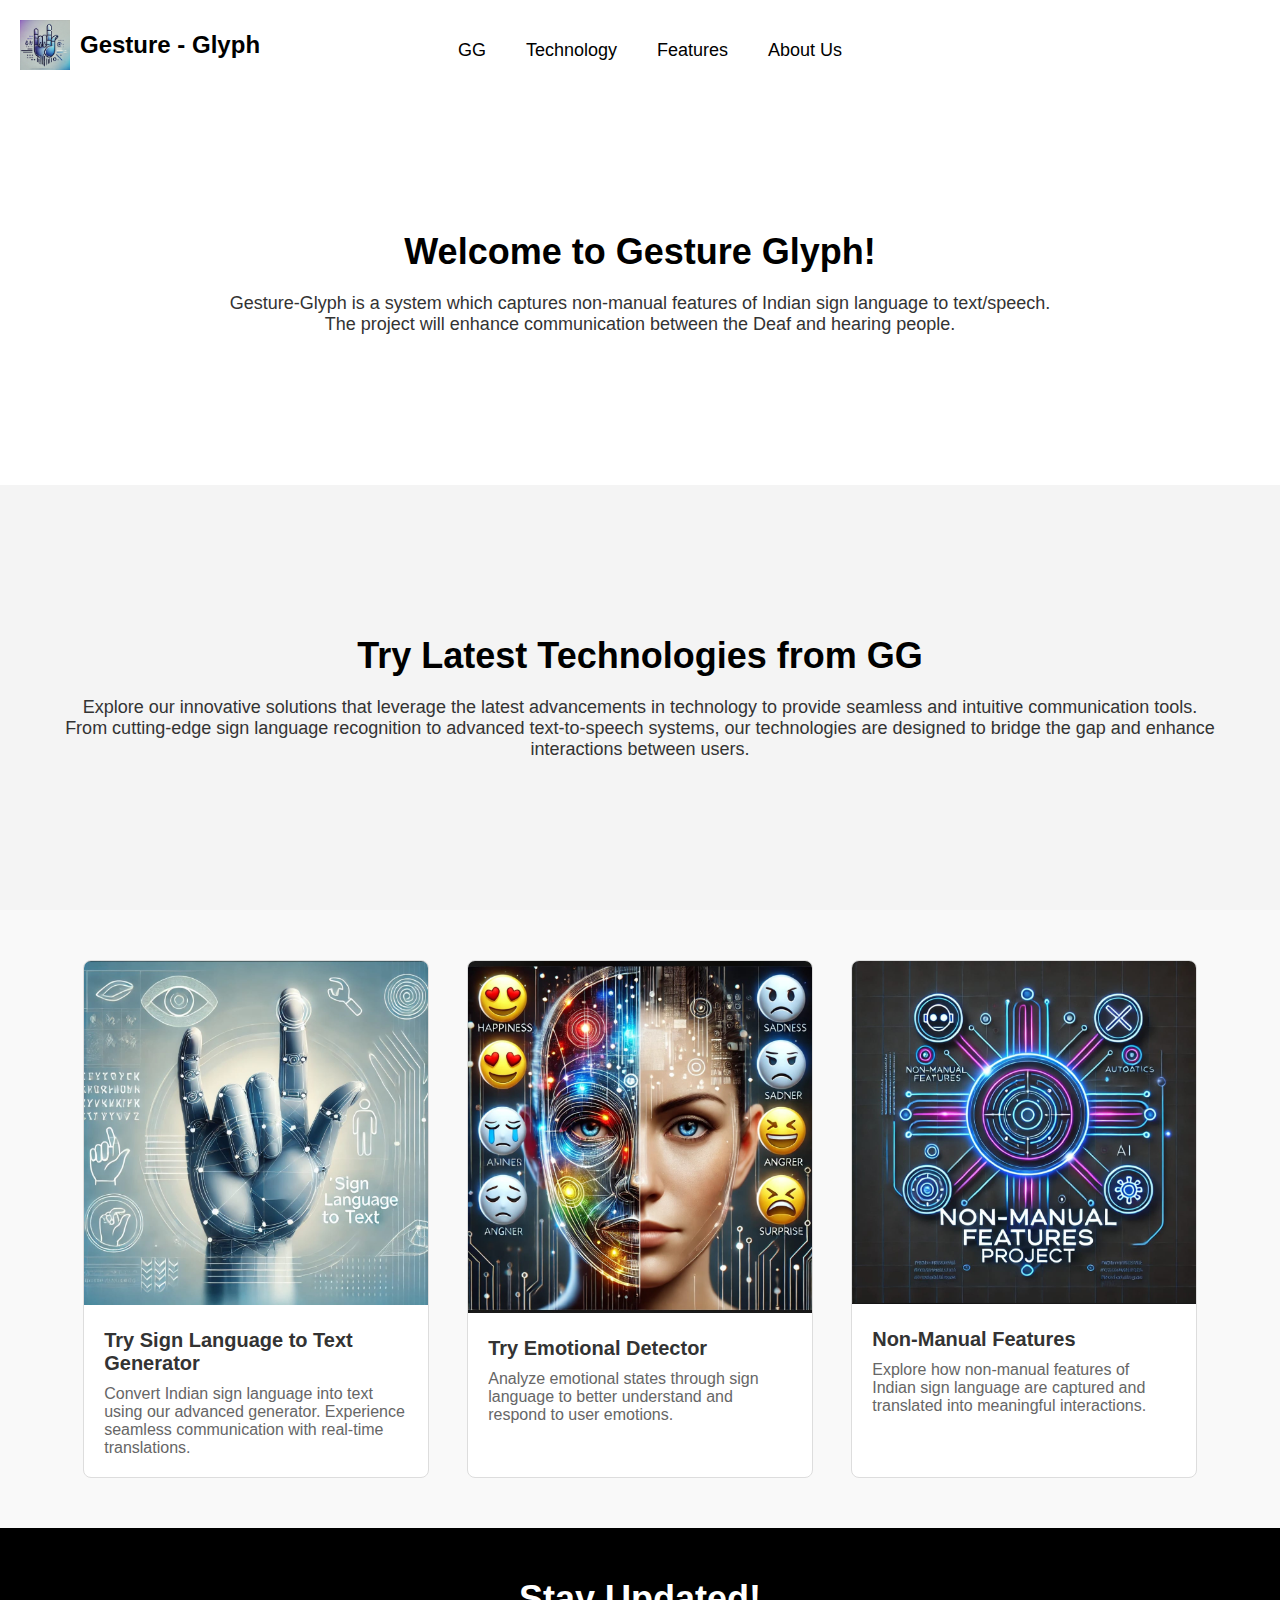
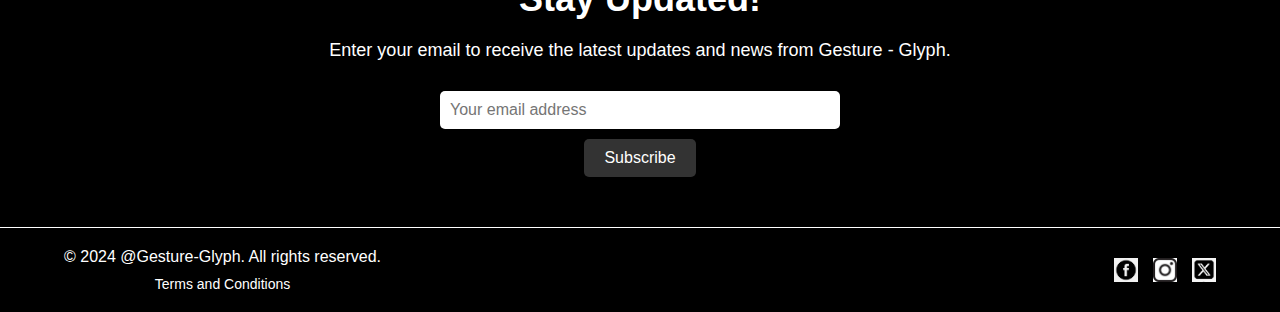
<file: index.html>
<!DOCTYPE html>
<html lang="en">
<head>
    <meta charset="UTF-8">
    <meta name="viewport" content="width=device-width, initial-scale=1.0">
    <title>Gesture - Glyph</title>
    <link rel="stylesheet" href="https://cdnjs.cloudflare.com/ajax/libs/font-awesome/4.7.0/css/font-awesome.min.css">
    <link rel="stylesheet" href="styles.css">
</head>
<body>
    <!-- Header Section -->
    <header>
        <div class="container">
            <div class="logo-container">
                <img src="LOGO.jpg" alt="Gesture Logo" class="logo">
                <h1 class="company-name">Gesture - Glyph</h1>
            </div>
            <!-- Navigation Bar -->
            <nav>
                <ul class="menu">
                    <li><a href="#gg-section" id="gg-link">GG</a></li>
                    <li><a href="technology.html" >Technology</a></li> <!-- Technology menu item -->
                    <li><a href="features.html">Features</a></li>
                    <li><a href="about.html">About Us</a></li>
                    
                </ul>
            </nav>
        </div>
    </header>

    <!-- GG Section -->
    <section id="gg-section" class="gg">
        <div class="gg-container">
            <h2 class="gg-title">Welcome to Gesture Glyph!</h2>
            <p class="gg-content">
                Gesture-Glyph is a system which captures non-manual features of Indian sign language to text/speech.<br>
                The project will enhance communication between the Deaf and hearing people.
            </p>
        </div>
    </section>
    <!-- Technology Section (Initially Hidden) -->

    <!-- Latest Technologies Section -->
    <section class="tech">
        <div class="tech-container">
            <h2 class="tech-title">Try Latest Technologies from GG</h2>
            <p class="tech-content">
                Explore our innovative solutions that leverage the latest advancements in technology to provide seamless and intuitive communication tools. From cutting-edge sign language recognition to advanced text-to-speech systems, our technologies are designed to bridge the gap and enhance interactions between users.
            </p>
        </div>
        
    </section>

    <!-- Options Section -->
    <section id="options-section" class="options">
        <div class="options-container">
            <div class="option-box">
                <img src="ST.jpg" alt="Sign Language to Text Generator" class="option-image">
                <div class="option-info">
                    <h3 class="option-title">Try Sign Language to Text Generator</h3>
                    <p class="option-description">
                        Convert Indian sign language into text using our advanced generator. Experience seamless communication with real-time translations.
                    </p>
                </div>
            </div>
            <div class="option-box">
                <img src="ED.jpg" alt="Emotional Detector" class="option-image">
                <div class="option-info">
                    <h3 class="option-title">Try Emotional Detector</h3>
                    <p class="option-description">
                        Analyze emotional states through sign language to better understand and respond to user emotions.
                    </p>
                </div>
            </div>
            <div class="option-box">
                <img src="NM.jpg" alt="Non-Manual Features" class="option-image">
                <div class="option-info">
                    <h3 class="option-title">Non-Manual Features</h3>
                    <p class="option-description">
                        Explore how non-manual features of Indian sign language are captured and translated into meaningful interactions.
                    </p>
                </div>
            </div>
        </div>
    </section>

    <!-- Email Subscription Section -->
    <section id="subscription-section" class="subscription">
        <div class="subscription-container">
            <h2 class="subscription-title">Stay Updated!</h2>
            <p class="subscription-description">Enter your email to receive the latest updates and news from Gesture - Glyph.</p>
            <form class="subscription-form">
                <input type="email" placeholder="Your email address" class="subscription-input" required>
                <button type="submit" class="subscription-button">Subscribe</button>
            </form>
        </div>
    </section>

    <!-- Footer Section -->
    <footer class="footer">
        <div class="footer-container">
            <div class="footer-left">
                <p class="footer-text">© 2024 @Gesture-Glyph. All rights reserved.</p>
                <a href="#" class="footer-link">Terms and Conditions</a>
            </div>
            <div class="footer-right">
                <a href="https://www.facebook.com/yourpage" class="social-link" target="_blank">
                    <img src="image.png" alt="" class="social-icon">
                </a>
                <a href="https://www.instagram.com/yourpage" class="social-link" target="_blank">
                    <img src="INSTA.jpg" alt="" class="social-icon">
                </a>
                <a href="https://www.x.com/yourpage" class="social-link" target="_blank">
                    <img src="x.webp" alt="" class="social-icon">
                </a>
            </div>
        </div>
    </footer>

    <!-- JavaScript to Handle Section Visibility -->
    <script>
        document.getElementById('technology-menu').addEventListener('click', function(e) {
            e.preventDefault();
            document.getElementById('gg-section').style.display = 'none';
            document.getElementById('technology-section').style.display = 'block';
        });

        document.addEventListener('scroll', function() {
            const techSection = document.getElementById('technology-section');
            const techSectionTop = techSection.getBoundingClientRect().top;
            const viewportHeight = window.innerHeight;

            if (techSectionTop < viewportHeight * 0.75) {
                techSection.classList.add('in-view');
            } else {
                techSection.classList.remove('in-view');
            }
        });
    </script>
</body>
</html>
</file>
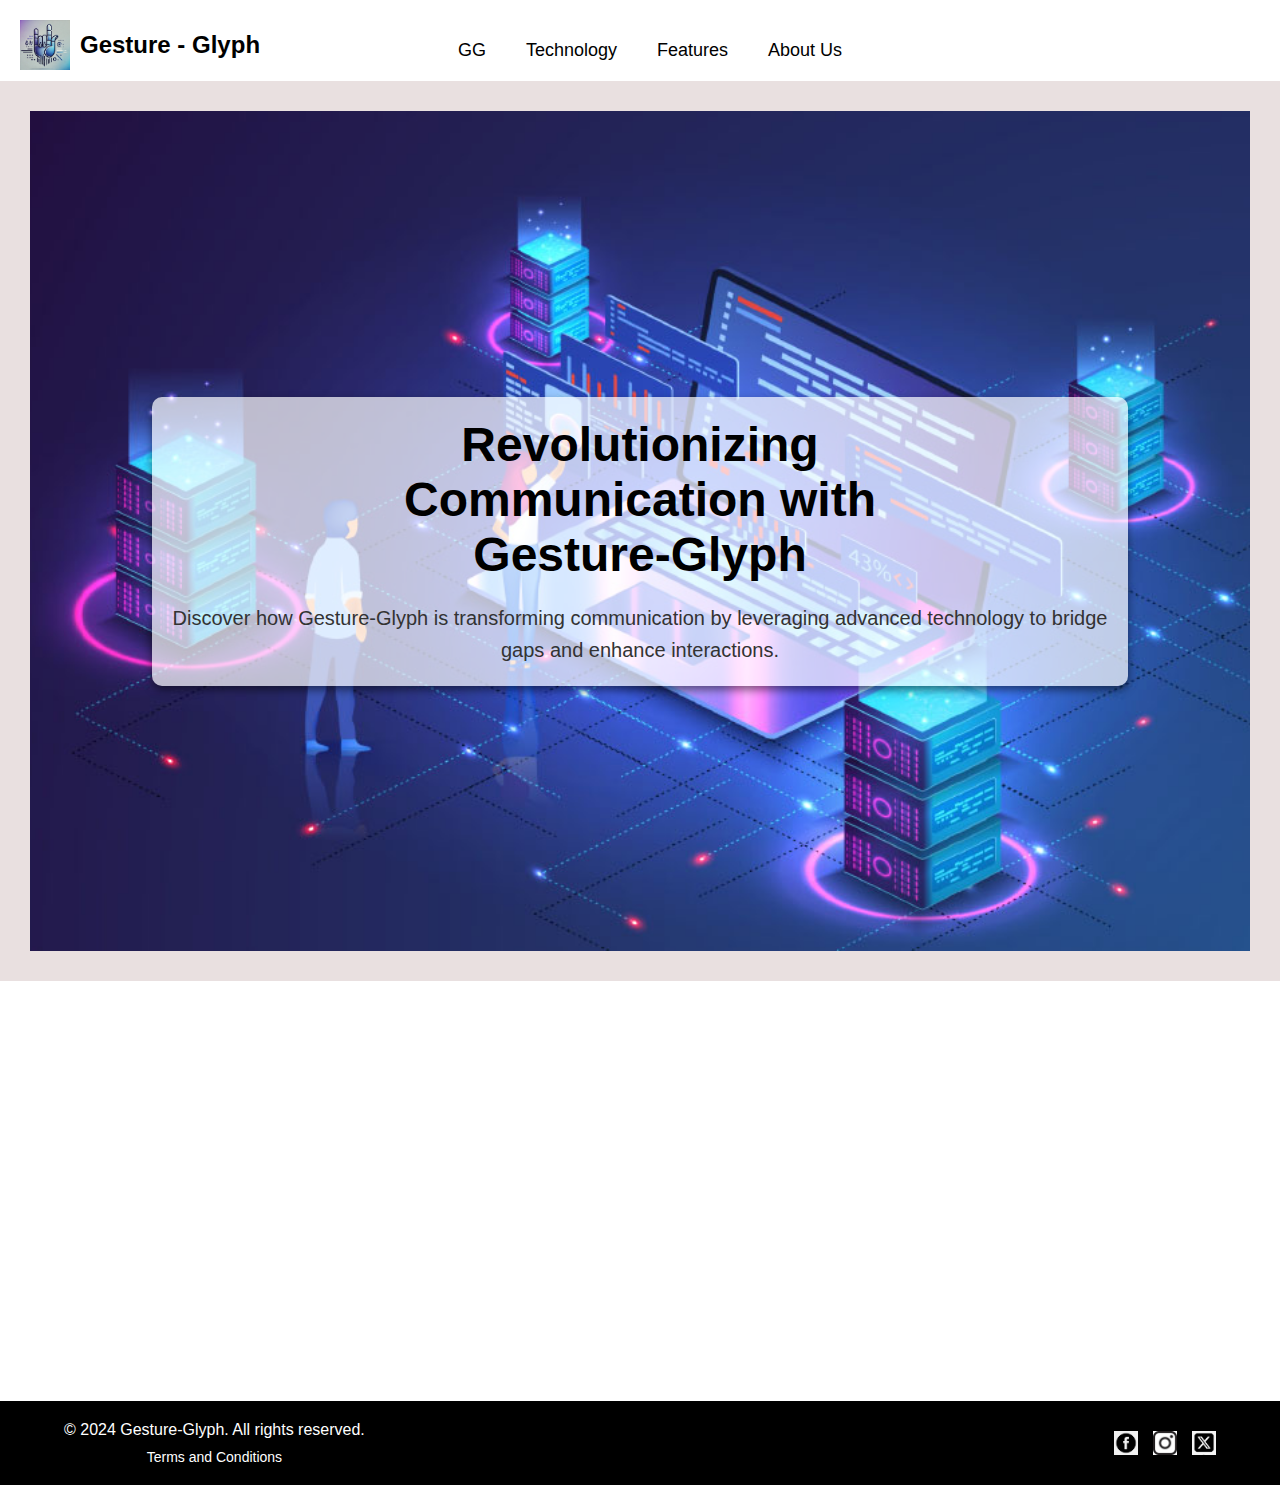
<file: technology.html>
<!DOCTYPE html>
<html lang="en">
<head>
    <meta charset="UTF-8">
    <meta name="viewport" content="width=device-width, initial-scale=1.0">
    <title>Gesture - Glyph | Technology</title>
    <link rel="stylesheet" href="styles.css">
</head>
<body>
    <header>
        <div class="container">
            <div class="logo-container">
                <img src="LOGO.jpg" alt="Gesture Logo" class="logo">
                <h1 class="company-name">Gesture - Glyph</h1>
            </div>
            <nav>
                <ul class="menu">
                    <li><a href="index.html">GG</a></li>
                    
                    <li><a href="technology.html">Technology</a></li>
                    <li><a href="features.html">Features</a></li>
                    
                    <li><a href="about.html">About Us</a></li>
                </ul>
            </nav>
        </div>
    </header>

    <!-- Technology Section -->
    <section class="technology" style="background-image: url(CT.jpg); border: 30px solid rgb(233, 224, 224); padding-top: 20px;">
        <div class="technology-text">
            <h1>Revolutionizing <br> Communication with <br> <strong class="underline-animation">Gesture-Glyph</strong></h1>
            <p class="tech-description">
                Discover how Gesture-Glyph is transforming communication by leveraging advanced technology to bridge gaps and enhance interactions.
            </p>
        </div>
    </section>

    <!-- How Gesture Glyph Works Section -->
    <section id="how-it-works" class="how-it-works">
        <div class="container">
            <h2 class="how-it-works-title">How Gesture Glyph Works?</h2>
            <div class="how-it-works-content">
                <div class="column">
                    <p class="how-it-works-description">
                        At the heart of Gesture-Glyph is cutting-edge technology that captures and interprets the subtle nuances of Indian Sign Language. Our system analyzes facial expressions, hand movements, and body posture with remarkable precision to convert these elements into clear and accurate text and speech.
                    </p>
                </div>
                <div class="column">
                    <p class="how-it-works-description">
                        Utilizing advanced machine learning algorithms, Gesture-Glyph continuously learns and improves, ensuring that our translations are always up-to-date and contextually appropriate. Whether you're interacting with a user or engaging with our tools, Gesture-Glyph makes communication effortless and inclusive.
                    </p>
                </div>
            </div>
        </div>
    </section>

    <footer class="footer">
        <div class="footer-container">
            <div class="footer-left">
                <p class="footer-text">© 2024 Gesture-Glyph. All rights reserved.</p>
                <a href="terms.html" class="footer-link">Terms and Conditions</a>
            </div>
            <div class="footer-right">
                <a href="https://www.facebook.com/yourpage" class="social-link" target="_blank">
                    <img src="image.png" alt="Facebook" class="social-icon">
                </a>
                <a href="https://www.instagram.com/yourpage" class="social-link" target="_blank">
                    <img src="INSTA.jpg" alt="Instagram" class="social-icon">
                </a>
                <a href="https://www.x.com/yourpage" class="social-link" target="_blank">
                    <img src="x.webp" alt="X" class="social-icon">
                </a>
            </div>
        </div>
    </footer>

    <script>
        document.addEventListener('scroll', function() {
            const howItWorksSection = document.getElementById('how-it-works');
            const howItWorksTop = howItWorksSection.getBoundingClientRect().top;
            const viewportHeight = window.innerHeight;

            if (howItWorksTop < viewportHeight * 0.75) {
                howItWorksSection.classList.add('in-view');
            } else {
                howItWorksSection.classList.remove('in-view');
            }
        });
    </script>
</body>
</html>
</file>
<file: styles.css>
/* General Styling */
* {
    margin: 0;
    padding: 0;
    box-sizing: border-box;
}

body {
    font-family: Arial, sans-serif;
    background-color: white;
    color: #333;
}

/* Header Styling */
header {
    background-color: white;
    padding: 20px 0;
    position: relative;
}

.container {
    width: 90%;
    margin: 0 auto;
}

/* Logo and Company Name Styling */
.logo-container {
    display: flex;
    align-items: center;
    position: absolute;
    top: 20px;
    left: 20px;
}

.logo {
    width: 50px;
    height: 50px;
    margin-right: 10px;
}

.company-name {
    color: black;
    font-size: 24px;
}

/* Navigation Bar Styling */
nav ul {
    list-style-type: none;
    display: flex;
    justify-content: center;
    margin-top: 20px;
}

nav ul li {
    margin-left: 20px;
}

nav ul li a {
    text-decoration: none;
    color: black;
    font-size: 18px;
    padding: 5px 10px;
    transition: color 0.3s ease;
}

nav ul li a:hover {
    color: blue;
}

/* GG Section Styling */
.gg {
    padding: 150px 0;
    display: block;
}

.gg-container {
    width: 90%;
    margin: 0 auto;
    text-align: center;
}

.gg-title {
    font-size: 36px;
    color: black;
}

.gg-content {
    font-size: 18px;
    margin-top: 20px;
    color: #333;
}

/* Latest Technologies Section Styling */
.tech {
    padding: 150px 0;
    background-color: #f4f4f4;
}

.tech-container {
    width: 90%;
    margin: 0 auto;
    text-align: center;
}

.tech-title {
    font-size: 36px;
    color: black;
}

.tech-content {
    font-size: 18px;
    margin-top: 20px;
    color: #333;
}

/* Options Section Styling */
.options {
    padding: 50px 0;
    background-color: #f9f9f9;
}

.options-container {
    width: 90%;
    margin: 0 auto;
    display: flex;
    justify-content: space-around;
    flex-wrap: wrap;
}

.option-box {
    width: 30%;
    background-color: white;
    border: 1px solid #ddd;
    border-radius: 8px;
    overflow: hidden;
    position: relative;
    transition: transform 0.3s ease, box-shadow 0.3s ease;
}

.option-box:hover {
    transform: translateY(-10px);
    box-shadow: 0 4px 8px rgba(0, 0, 0, 0.2);
}

.option-image {
    width: 100%;
    height: auto;
}

.option-info {
    padding: 20px;
}

.option-title {
    font-size: 20px;
    margin-bottom: 10px;
    color: #333;
}

.option-description {
    font-size: 16px;
    color: #666;
}

/* Email Subscription Section Styling */
.subscription {
    padding: 50px 0;
    background-color: black;
    color: white;
    text-align: center;
}

.subscription-container {
    width: 90%;
    margin: 0 auto;
}

.subscription-title {
    font-size: 36px;
    margin-bottom: 20px;
}

.subscription-description {
    font-size: 18px;
    margin-bottom: 30px;
}

.subscription-form {
    display: flex;
    justify-content: center;
    align-items: center;
    flex-direction: column;
}

.subscription-input {
    width: 100%;
    max-width: 400px;
    padding: 10px;
    margin-bottom: 10px;
    border: none;
    border-radius: 5px;
    font-size: 16px;
}

.subscription-button {
    padding: 10px 20px;
    border: none;
    border-radius: 5px;
    background-color: #333;
    color: white;
    font-size: 16px;
    cursor: pointer;
    transition: background-color 0.3s ease;
}

.subscription-button:hover {
    background-color: #555;
}

/* Footer Section Styling */
.footer {
    background-color: black;
    color: white;
    padding: 20px 0;
    border-top: 1px solid white;
    text-align: center;
}

.footer-container {
    width: 90%;
    margin: 0 auto;
    display: flex;
    justify-content: space-between;
    align-items: center;
    flex-wrap: wrap;
}

.footer-left {
    display: flex;
    flex-direction: column;
    align-items: center;
}

.footer-text {
    margin: 0;
    font-size: 16px;
}

.footer-link {
    color: white;
    text-decoration: none;
    font-size: 14px;
    margin-top: 10px;
    transition: color 0.3s ease;
}

.footer-link:hover {
    color: #ddd;
}

.footer-right {
    display: flex;
    align-items: center;
}

.social-link {
    margin-left: 15px;
}

.social-icon {
    width: 24px;
    height: 24px;
    vertical-align: middle;
}

/* Technology Section Styling */
.technology {
    position: relative;
    text-align: center;
    color: white; /* Add your photo here */
    height: 100vh; /* Full viewport height */
    background-size: cover;
    background-position: top;
    display: flex;
    align-items: center;
    justify-content: center;
    overflow: hidden;
}

.technology-text {
    position: relative;
    z-index: 1;
    color: black;
    text-align: center;
    padding: 20px;
    border-radius: 10px; /* Optional: rounded corners */
    background: rgba(255, 255, 255, 0.7); /* Slightly opaque background for readability */
    box-shadow: 0 4px 8px rgba(0, 0, 0, 0.5); /* Optional: shadow for better readability */
    max-width: 80%;
    margin: 0 auto;
}

.technology-text h1 {
    font-size: 48px;
    font-weight: bold;
    margin: 0;
    padding: 0;
}

.technology-text p {
    font-size: 20px;
    margin-top: 20px;
    color: #333; /* Text color for the description */
    line-height: 1.6;
}

.underline-animation {
    position: relative;
    display: inline-block;
}

.underline-animation::after {
    content: '';
    position: absolute;
    bottom: 0;
    left: 0;
    width: 0;
    height: 2px;
    background: white;
    transition: width 0.3s ease;
}

.underline-animation:hover::after {
    width: 100%;
}

/* Zoom on Scroll Animation */
@keyframes zoomIn {
    from {
        transform: scale(1);
    }
    to {
        transform: scale(1.05);
    }
}

.technology {
    animation: zoomIn 3s ease-in-out;
}
/* How Gesture Glyph Works Section Styling */
/* How Gesture Glyph Works Section Styling */
/* How Gesture Glyph Works Section Styling */
.how-it-works {
    padding: 60px 0;
    background-color: #f4f8f9;
    position: relative;
    overflow: hidden;
    opacity: 0; /* Start hidden */
    transition: opacity 1s ease-in-out;
}

.how-it-works.in-view {
    opacity: 1; /* Fade in when in view */
}

.how-it-works-title {
    font-size: 36px;
    color: #333;
    text-align: center;
    margin-bottom: 30px;
    font-weight: bold;
    text-transform: uppercase;
    position: relative;
}

.how-it-works-title::after {
    content: '';
    display: block;
    width: 50px;
    height: 4px;
    background-color: #007bff;
    margin: 10px auto;
}

.how-it-works-content {
    display: flex;
    justify-content: space-between;
    flex-wrap: wrap;
    max-width: 1200px;
    margin: 0 auto;
    padding: 0 20px;
}

.column {
    flex: 1;
    min-width: 300px;
    margin: 0 10px;
    background: #ffffff;
    box-shadow: 0 4px 8px rgba(0, 0, 0, 0.1);
    border-radius: 8px;
    padding: 20px;
    text-align: left;
}

.how-it-works-description {
    font-size: 18px;
    color: #555;
    line-height: 1.6;
    margin: 0;
}
/* Basic setup for sliding animations */
.section {
    position: absolute;
    top: 0;
    left: 0;
    width: 100%;
    height: 100vh;
    transition: transform 0.5s ease-in-out;
    z-index: 1;
    opacity: 0;
    visibility: hidden;
}

/* Style for active section */
.section.active {
    opacity: 1;
    visibility: visible;
    transform: translateX(0);
    z-index: 2;
}

/* Style for previous section */
.section.prev {
    transform: translateX(-100%);
}

/* Style for next section */
.section.next {
    transform: translateX(100%);
}
</file>
